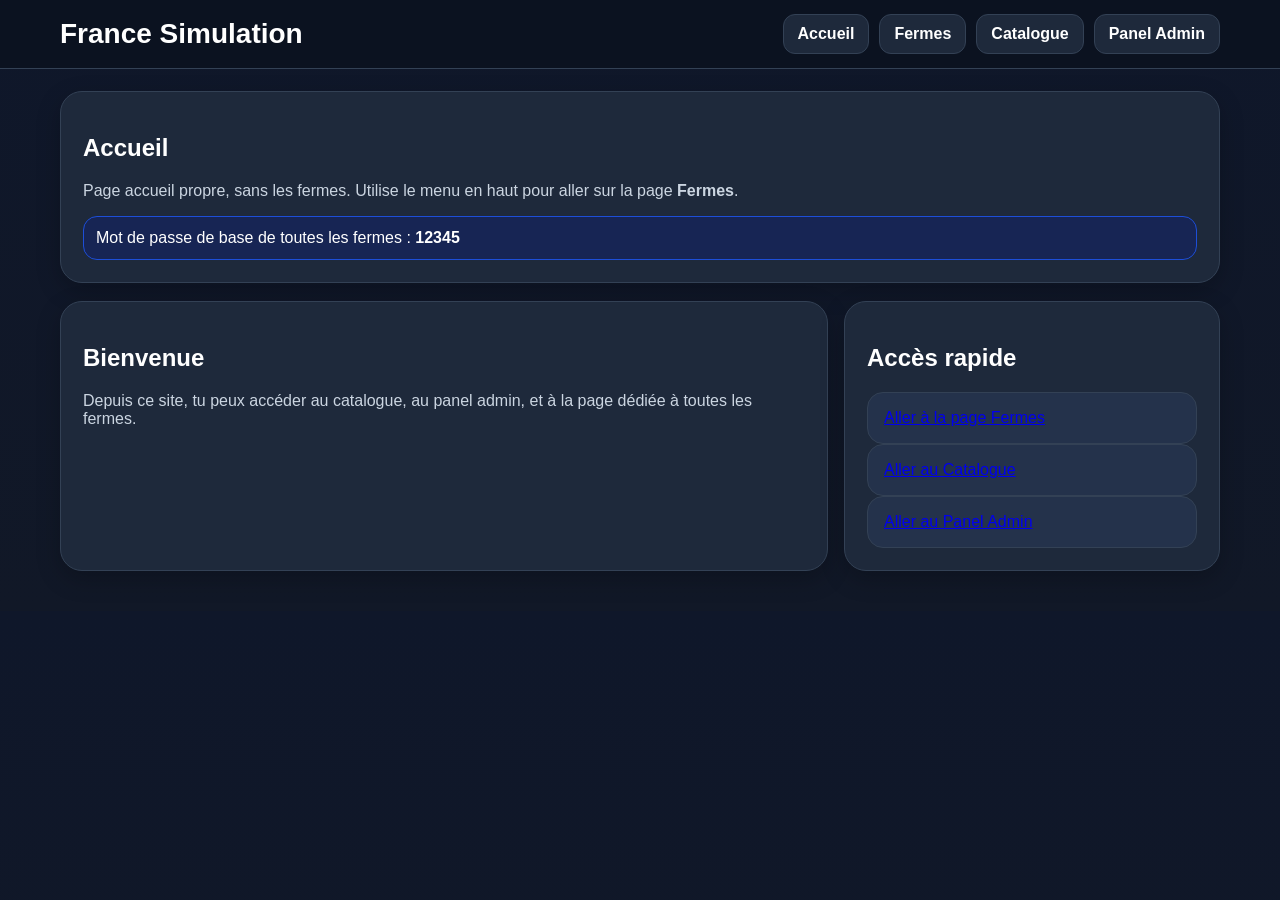
<file: index.html>
<!DOCTYPE html>
<html lang="fr"><head><meta charset="UTF-8"><meta name="viewport" content="width=device-width, initial-scale=1.0"><title>Accueil</title><link rel="stylesheet" href="style.css"></head>
<body>
<div class="topbar"><div class="topbar-inner"><div class="logo">France Simulation</div><div class="nav" id="sessionNav"></div></div></div>
<div class="layout">
  <section class="hero">
    <h1>Accueil</h1>
    <p class="muted">Page accueil propre, sans les fermes. Utilise le menu en haut pour aller sur la page <strong>Fermes</strong>.</p>
    <div class="notice">Mot de passe de base de toutes les fermes : <strong>12345</strong></div>
  </section>
  <section class="grid">
    <div class="card span-8">
      <h2>Bienvenue</h2>
      <p class="muted">Depuis ce site, tu peux accéder au catalogue, au panel admin, et à la page dédiée à toutes les fermes.</p>
    </div>
    <div class="card span-4">
      <h2>Accès rapide</h2>
      <div class="item"><a href="fermes.html">Aller à la page Fermes</a></div>
      <div class="item"><a href="catalogue.html">Aller au Catalogue</a></div>
      <div class="item"><a href="admin.html">Aller au Panel Admin</a></div>
    </div>
  </section>
</div>
<script src="app.js"></script>
</body></html>
</file>
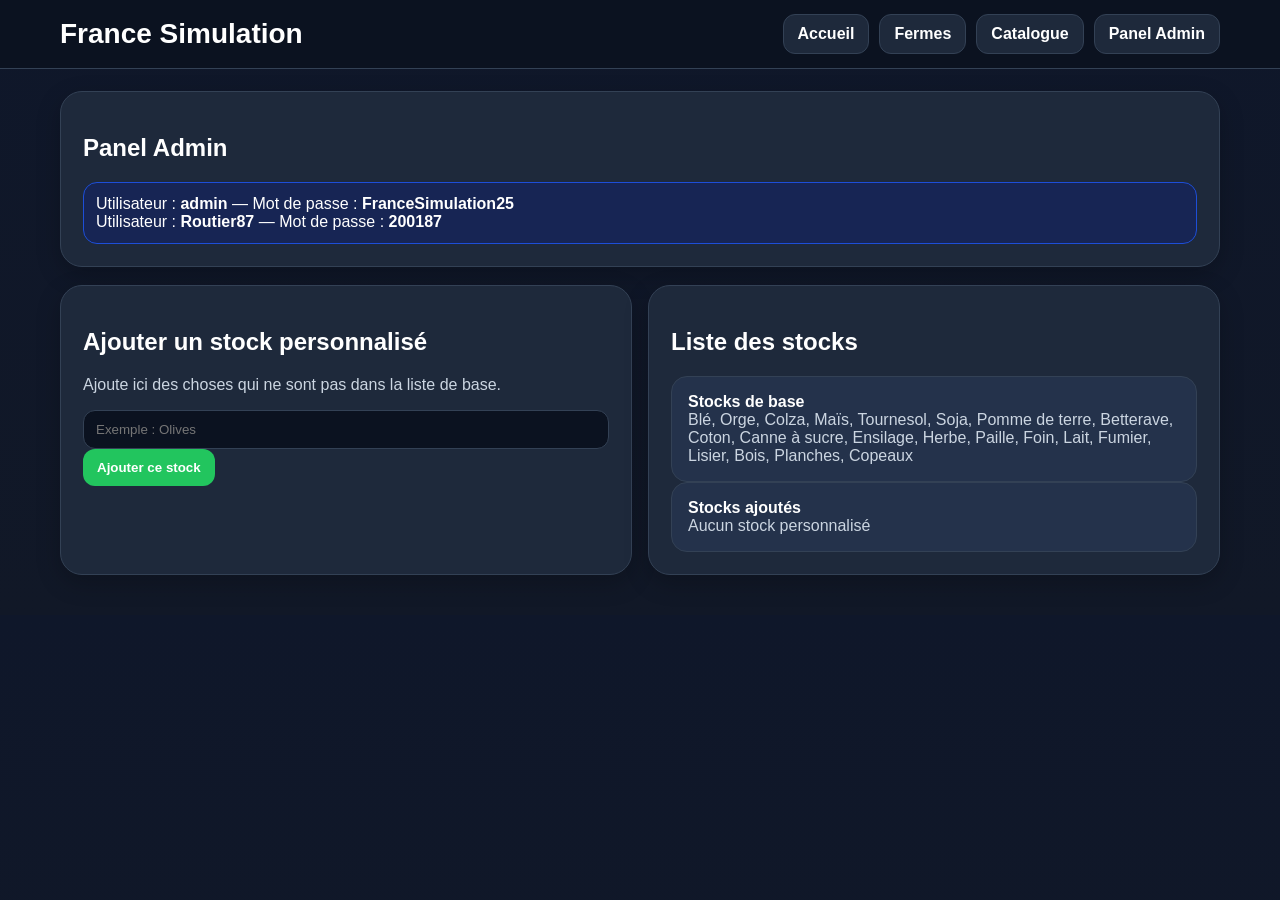
<file: admin.html>
<!DOCTYPE html>
<html lang="fr"><head><meta charset="UTF-8"><meta name="viewport" content="width=device-width, initial-scale=1.0"><title>Panel Admin</title><link rel="stylesheet" href="style.css"></head>
<body>
<div class="topbar"><div class="topbar-inner"><div class="logo">France Simulation</div><div class="nav" id="sessionNav"></div></div></div>
<div class="layout">
  <section class="hero">
    <h1>Panel Admin</h1>
    <div class="notice">Utilisateur : <strong>admin</strong> — Mot de passe : <strong>FranceSimulation25</strong><br>Utilisateur : <strong>Routier87</strong> — Mot de passe : <strong>200187</strong></div>
  </section>
  <section class="grid">
    <div class="card span-6">
      <h2>Ajouter un stock personnalisé</h2>
      <p class="muted">Ajoute ici des choses qui ne sont pas dans la liste de base.</p>
      <input id="newStockName" type="text" placeholder="Exemple : Olives">
      <button onclick="addCustomStock()">Ajouter ce stock</button>
    </div>
    <div class="card span-6">
      <h2>Liste des stocks</h2>
      <div id="stockListAdmin"></div>
    </div>
  </section>
</div>
<script src="app.js"></script>
</body></html>
</file>
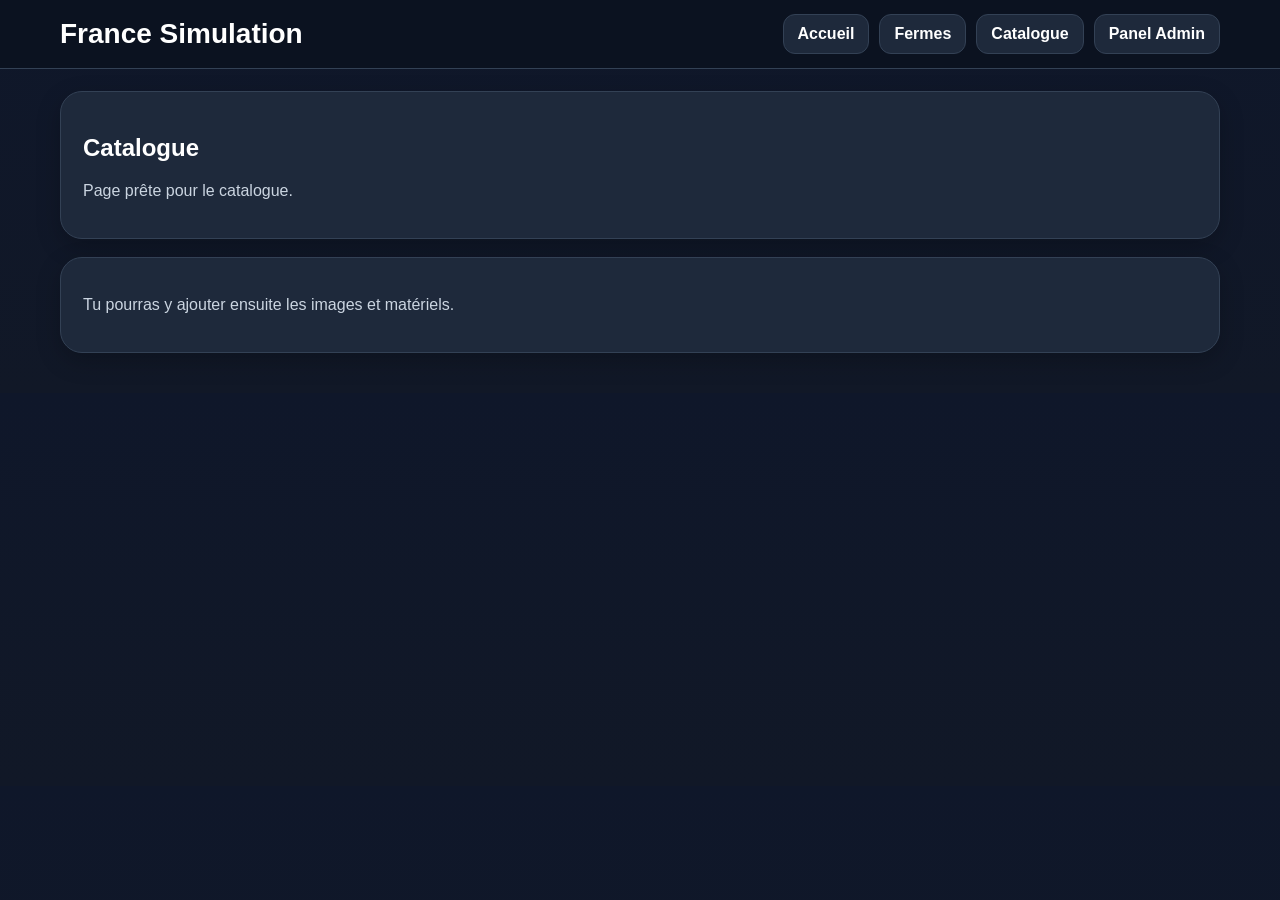
<file: catalogue.html>
<!DOCTYPE html>
<html lang="fr"><head><meta charset="UTF-8"><meta name="viewport" content="width=device-width, initial-scale=1.0"><title>Catalogue</title><link rel="stylesheet" href="style.css"></head>
<body>
<div class="topbar"><div class="topbar-inner"><div class="logo">France Simulation</div><div class="nav" id="sessionNav"></div></div></div>
<div class="layout">
  <section class="hero"><h1>Catalogue</h1><p class="muted">Page prête pour le catalogue.</p></section>
  <section class="card"><p class="muted">Tu pourras y ajouter ensuite les images et matériels.</p></section>
</div>
<script src="app.js"></script>
</body></html>
</file>
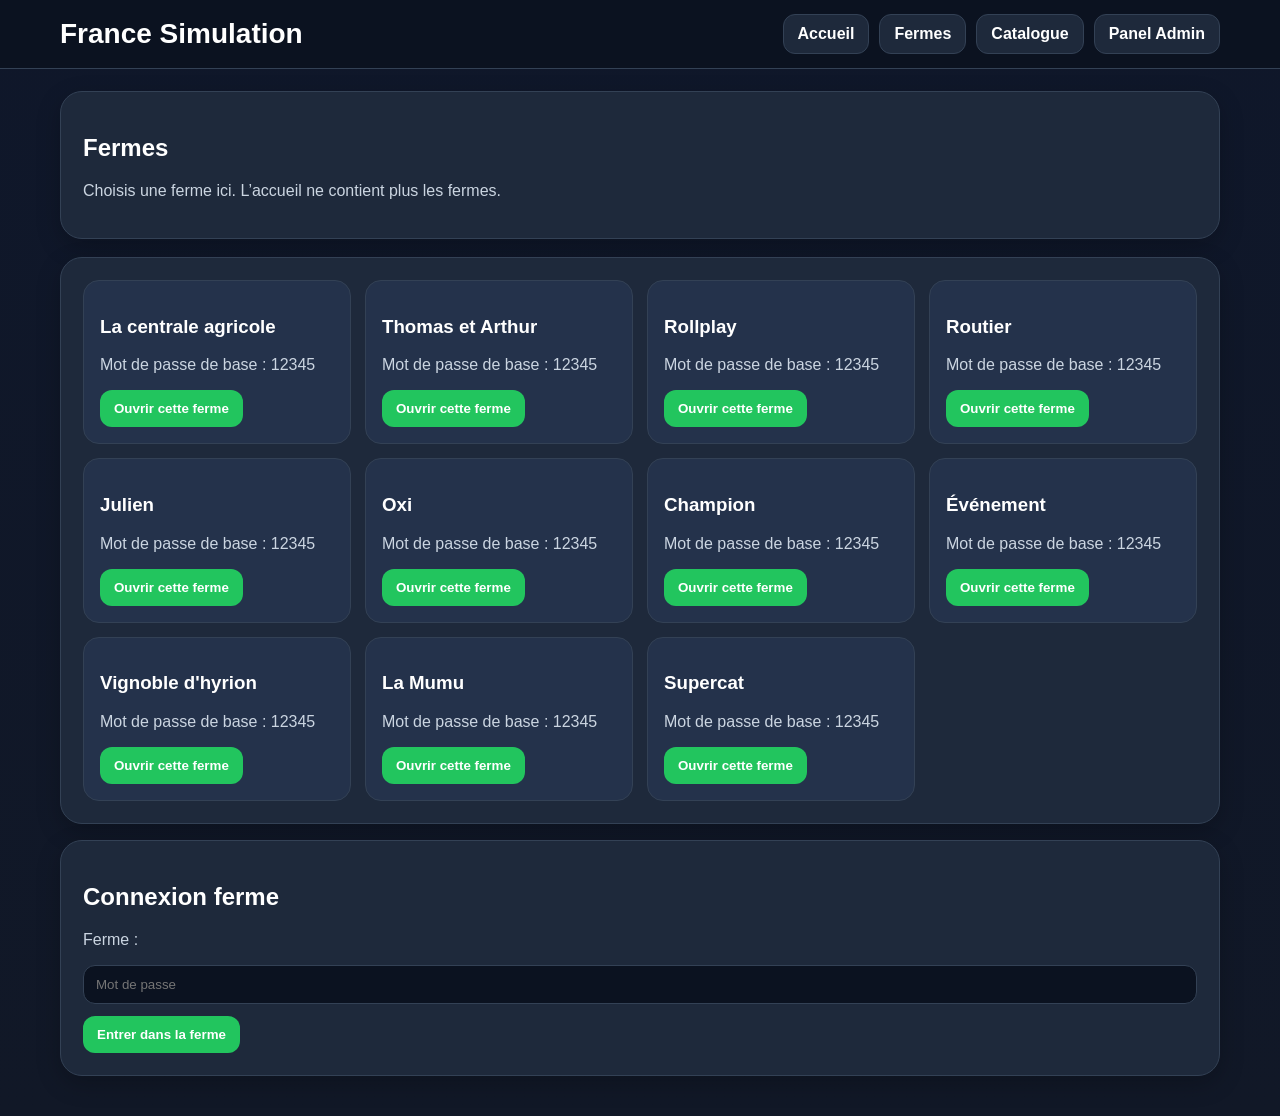
<file: ferme.html>
<!DOCTYPE html>
<html lang="fr"><head><meta charset="UTF-8"><meta name="viewport" content="width=device-width, initial-scale=1.0"><title>Ferme</title><link rel="stylesheet" href="style.css"></head>
<body>
<div class="topbar"><div class="topbar-inner"><div class="logo">France Simulation</div><div class="nav" id="sessionNav"></div></div></div>
<div class="layout">
  <section class="hero">
    <h1 id="farmTitle">Ferme</h1>
    <p class="muted">Page de ferme avec changement de mot de passe et stocks complets.</p>
  </section>
  <section class="grid">
    <div class="card span-4">
      <h2>Changer le mot de passe</h2>
      <div class="form-grid">
        <div class="col-12"><input id="oldPwd" type="password" placeholder="Ancien mot de passe"></div>
        <div class="col-12"><input id="newPwd" type="password" placeholder="Nouveau mot de passe"></div>
        <div class="col-12"><input id="confirmPwd" type="password" placeholder="Confirmer le mot de passe"></div>
        <div class="col-12"><button onclick="changePassword()">Enregistrer</button></div>
      </div>
    </div>
    <div class="card span-8">
      <h2>Stocks complets</h2>
      <p class="muted">Les stocks ajoutés depuis le panel admin apparaissent ici automatiquement.</p>
      <div id="stocksWrap"></div>
    </div>
  </section>
</div>
<script src="app.js"></script>
</body></html>
</file>
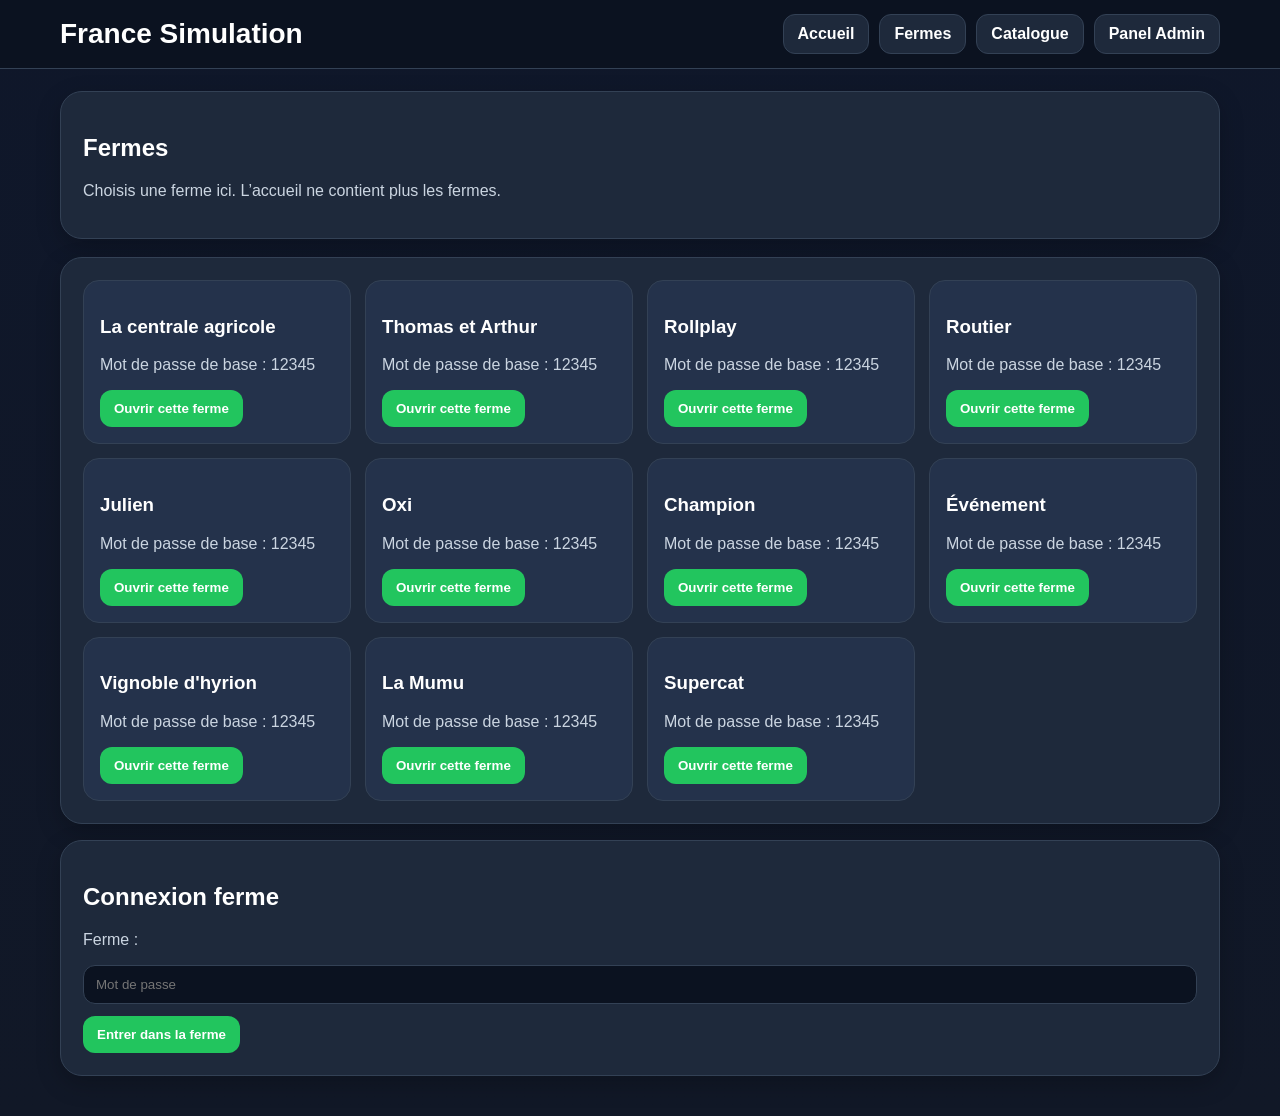
<file: fermes.html>
<!DOCTYPE html>
<html lang="fr"><head><meta charset="UTF-8"><meta name="viewport" content="width=device-width, initial-scale=1.0"><title>Fermes</title><link rel="stylesheet" href="style.css"></head>
<body>
<div class="topbar"><div class="topbar-inner"><div class="logo">France Simulation</div><div class="nav" id="sessionNav"></div></div></div>
<div class="layout">
  <section class="hero">
    <h1>Fermes</h1>
    <p class="muted">Choisis une ferme ici. L’accueil ne contient plus les fermes.</p>
  </section>
  <section class="card">
    <div id="farmsWrap" class="farms-grid"></div>
  </section>
  <section id="farmLoginBox" class="card hidden" style="margin-top:16px;">
    <h2>Connexion ferme</h2>
    <p class="muted">Ferme : <strong id="farmLoginLabel"></strong></p>
    <div class="form-grid">
      <div class="col-12"><input id="farmLoginName" type="hidden"><input id="farmLoginPassword" type="password" placeholder="Mot de passe"></div>
      <div class="col-12"><button onclick="loginFarm()">Entrer dans la ferme</button></div>
    </div>
  </section>
</div>
<script src="app.js"></script>
</body></html>
</file>
<file: style.css>
:root{--bg:#0f172a;--card:#1e293b;--card2:#24324b;--line:#334155;--text:#fff;--muted:#cbd5e1;--green:#22c55e;--blue:#38bdf8;--red:#ef4444}
*{box-sizing:border-box}
body{margin:0;font-family:Arial,sans-serif;background:linear-gradient(180deg,#0f172a,#111827);color:var(--text)}
.topbar{background:#0b1220;border-bottom:1px solid var(--line);position:sticky;top:0}
.topbar-inner{max-width:1200px;margin:auto;padding:14px 20px;display:flex;justify-content:space-between;align-items:center;gap:12px;flex-wrap:wrap}
.logo{font-size:28px;font-weight:800}
.nav{display:flex;gap:10px;flex-wrap:wrap}
.nav a,.nav button{background:var(--card);border:1px solid var(--line);color:var(--text);padding:10px 14px;border-radius:12px;text-decoration:none;cursor:pointer;font-weight:700}
.layout{max-width:1200px;margin:auto;padding:22px 20px 40px}
.hero,.card{background:var(--card);border:1px solid var(--line);border-radius:22px;padding:22px;box-shadow:0 8px 24px rgba(0,0,0,.22)}
.hero{margin-bottom:18px}
.muted{color:var(--muted)}
.grid{display:grid;grid-template-columns:repeat(12,1fr);gap:16px}
.span-12{grid-column:span 12}.span-8{grid-column:span 8}.span-6{grid-column:span 6}.span-4{grid-column:span 4}
.farms-grid{display:grid;grid-template-columns:repeat(auto-fit,minmax(220px,1fr));gap:14px}
.farm-card,.item{background:var(--card2);border:1px solid var(--line);border-radius:16px;padding:16px}
button,.btn{background:var(--green);border:none;color:#fff;padding:11px 14px;border-radius:12px;font-weight:700;cursor:pointer}
.btn-blue{background:var(--blue);color:#082f49}.btn-red{background:var(--red)}
input,select,textarea{width:100%;padding:11px 12px;border-radius:12px;border:1px solid var(--line);background:#0b1220;color:#fff}
.form-grid{display:grid;grid-template-columns:repeat(12,1fr);gap:12px}
.col-12{grid-column:span 12}.col-6{grid-column:span 6}.col-4{grid-column:span 4}.col-3{grid-column:span 3}
.stock-row{display:flex;gap:10px;align-items:center;margin:8px 0;flex-wrap:wrap}.stock-row label{min-width:190px}
.notice{background:#172554;border:1px solid #1d4ed8;padding:12px;border-radius:14px}
@media (max-width:900px){.span-8,.span-6,.span-4,.col-12,.col-6,.col-4,.col-3{grid-column:span 12}}
</file>
